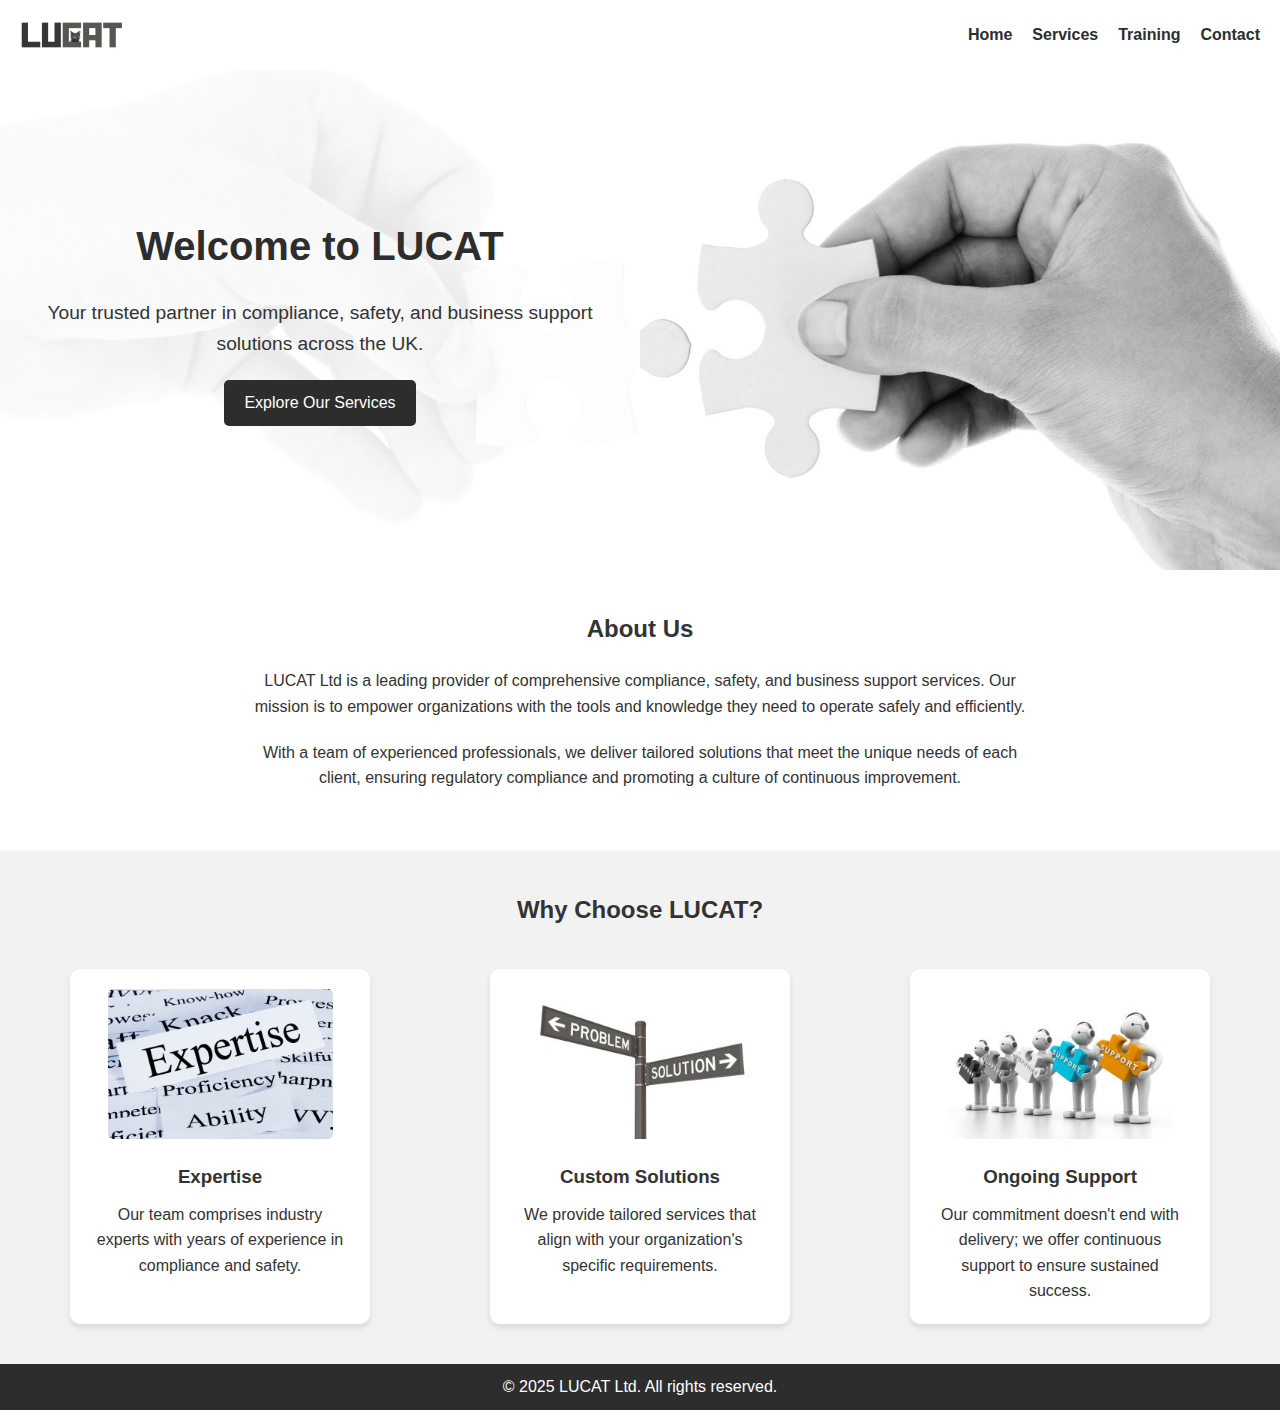
<file: index.html>
<!DOCTYPE html>
<html lang="en">
<head>
  <meta charset="UTF-8" />
  <meta name="viewport" content="width=device-width, initial-scale=1.0" />
  <title>LUCAT Ltd</title>
  <link rel="stylesheet" href="style.css" />
  <link rel="icon" type="image/png" href="images/favicon.png" />
</head>
<body>
  <header>
    <img src="images/LUCATlogo.png" alt="LUCAT Logo" class="logo" />
    <div class="menu-toggle" id="menu-toggle">☰</div>
    <nav>
      <ul id="menu">
        <li><a href="/">Home</a></li>
        <li><a href="services">Services</a></li>
        <li><a href="training">Training</a></li>
        <li><a href="contact">Contact</a></li>
      </ul>
    </nav>
  </header>

  <main>
    <!-- Hero Section -->
    <section class="hero">
      <div class="hero-overlay">
        <div class="hero-content">
          <h1>Welcome to LUCAT</h1>
          <p>Your trusted partner in compliance, safety, and business support solutions across the UK.</p>
          <a href="services.html" class="btn">Explore Our Services</a>
        </div>
      </div>
    </section>

    <!-- About Section -->
    <section class="about">
      <h2>About Us</h2>
      <p>LUCAT Ltd is a leading provider of comprehensive compliance, safety, and business support services. Our mission is to empower organizations with the tools and knowledge they need to operate safely and efficiently.</p>
      <p>With a team of experienced professionals, we deliver tailored solutions that meet the unique needs of each client, ensuring regulatory compliance and promoting a culture of continuous improvement.</p>
    </section>

    <!-- Features Section -->
    <section class="features">
      <h2>Why Choose LUCAT?</h2>
      <div class="feature-cards">
        <div class="card">
          <img src="images/expertise.jpg" alt="Expertise" />
          <h3>Expertise</h3>
          <p>Our team comprises industry experts with years of experience in compliance and safety.</p>
        </div>
        <div class="card">
          <img src="images/custom-solutions.jpg" alt="Custom Solutions" />
          <h3>Custom Solutions</h3>
          <p>We provide tailored services that align with your organization's specific requirements.</p>
        </div>
        <div class="card">
          <img src="images/support.jpg" alt="Support" />
          <h3>Ongoing Support</h3>
          <p>Our commitment doesn't end with delivery; we offer continuous support to ensure sustained success.</p>
        </div>
      </div>
    </section>
  </main>

  <footer>
    <p>&copy; 2025 LUCAT Ltd. All rights reserved.</p>
  </footer>

  <script src="script.js"></script>
</body>
</html>
</file>
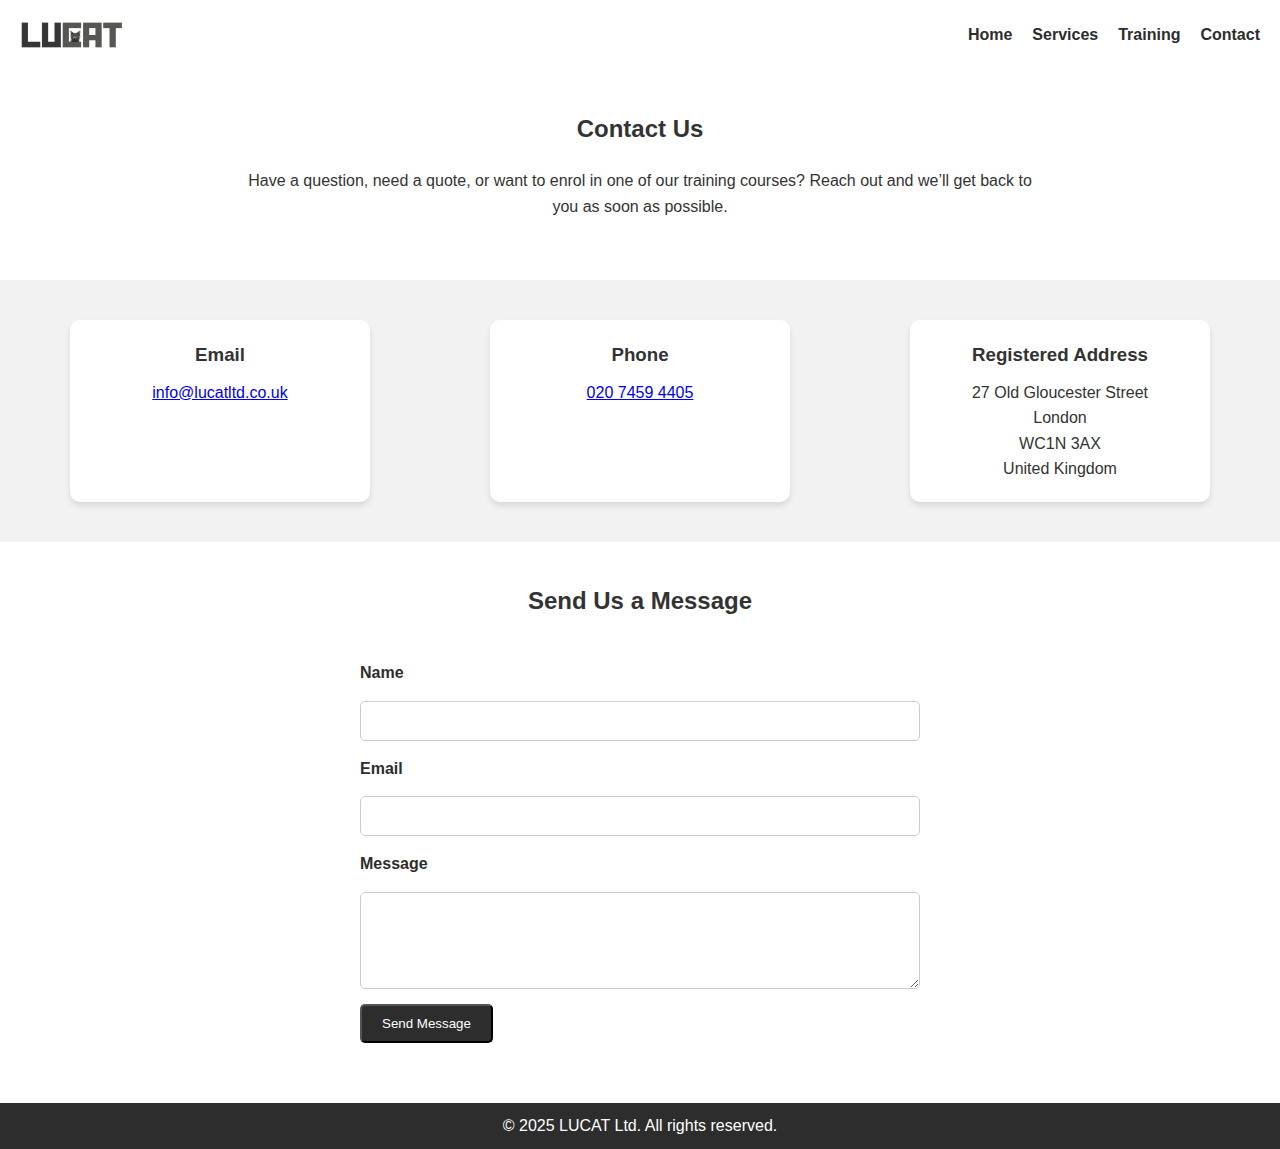
<file: contact.html>
<!DOCTYPE html>
<html lang="en">
<head>
  <meta charset="UTF-8" />
  <meta name="viewport" content="width=device-width, initial-scale=1.0" />
  <title>Contact - LUCAT</title>
  <link rel="stylesheet" href="style.css" />
  <link rel="icon" type="image/png" href="images/favicon.png" />
</head>
<body>
  <header>
    <img src="images/LUCATlogo.png" alt="LUCAT Logo" class="logo" />
    <div class="menu-toggle" id="menu-toggle">☰</div>
    <nav>
      <ul id="menu">
        <li><a href="/">Home</a></li>
        <li><a href="services">Services</a></li>
        <li><a href="training">Training</a></li>
        <li><a href="contact">Contact</a></li>
      </ul>
    </nav>
  </header>

  <main>
    <section class="about">
      <h2>Contact Us</h2>
      <p>Have a question, need a quote, or want to enrol in one of our training courses? Reach out and we’ll get back to you as soon as possible.</p>
    </section>

    <section class="features">
      <div class="feature-cards">

        <!-- Contact Card -->
        <div class="card">
          <h3>Email</h3>
          <p><a href="mailto:info@lucatltd.co.uk">info@lucatltd.co.uk</a></p>
        </div>

        <div class="card">
          <h3>Phone</h3>
          <p><a href="tel:02074594405">020 7459 4405</a></p>
        </div>

        <div class="card">
          <h3>Registered Address</h3>
          <p>
            27 Old Gloucester Street<br />
            London<br />
            WC1N 3AX<br />
            United Kingdom
          </p>
        </div>

      </div>
    </section>

    <section class="about">
      <h2>Send Us a Message</h2>
      <form class="contact-form">
        <label for="name">Name</label>
        <input type="text" id="name" name="name" required />

        <label for="email">Email</label>
        <input type="email" id="email" name="email" required />

        <label for="message">Message</label>
        <textarea id="message" name="message" rows="5" required></textarea>

        <button type="submit" class="btn">Send Message</button>
      </form>
    </section>
  </main>

  <footer>
    <p>&copy; 2025 LUCAT Ltd. All rights reserved.</p>
  </footer>

  <script src="script.js"></script>
</body>
</html>
</file>
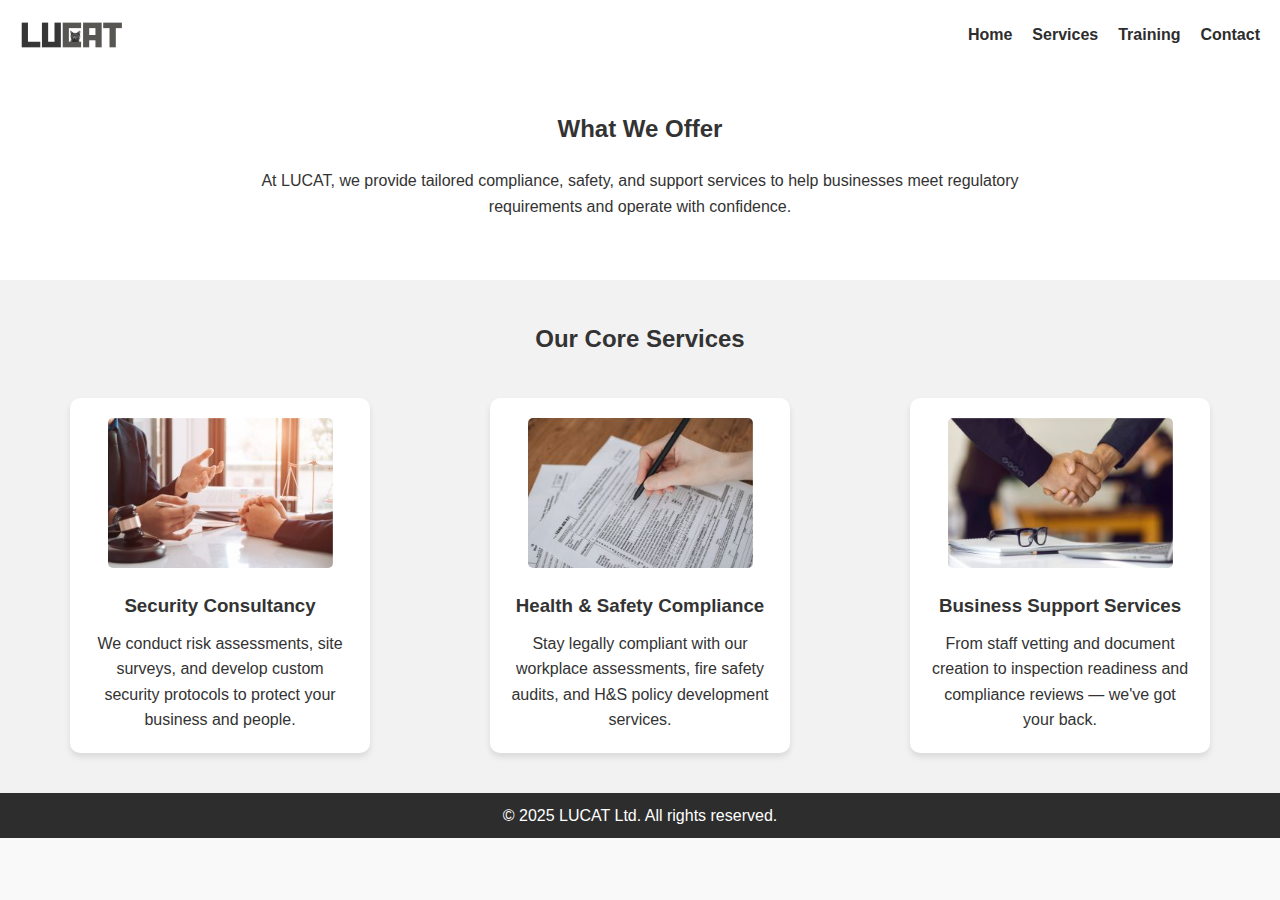
<file: services.html>
<!DOCTYPE html>
<html lang="en">
<head>
  <meta charset="UTF-8" />
  <meta name="viewport" content="width=device-width, initial-scale=1.0" />
  <title>Services - LUCAT Ltd</title>
  <link rel="stylesheet" href="style.css" />
  <link rel="icon" type="image/png" href="images/favicon.png" />
</head>
<body>
  <header>
    <img src="images/LUCATlogo.png" alt="LUCAT Logo" class="logo" />
    <div class="menu-toggle" id="menu-toggle">☰</div>
    <nav>
      <ul id="menu">
        <li><a href="/">Home</a></li>
        <li><a href="services">Services</a></li>
        <li><a href="training">Training</a></li>
        <li><a href="contact">Contact</a></li>
      </ul>
    </nav>
  </header>

  <main>
    <section class="about">
      <h2>What We Offer</h2>
      <p>At LUCAT, we provide tailored compliance, safety, and support services to help businesses meet regulatory requirements and operate with confidence.</p>
    </section>

    <section class="features">
      <h2>Our Core Services</h2>
      <div class="feature-cards">

        <!-- Service 1 -->
        <div class="card">
          <img src="images/security-consultancy.jpg" alt="Security Consultancy" />
          <h3>Security Consultancy</h3>
          <p>We conduct risk assessments, site surveys, and develop custom security protocols to protect your business and people.</p>
        </div>

        <!-- Service 2 -->
        <div class="card">
          <img src="images/health-safety.jpg" alt="Health & Safety" />
          <h3>Health & Safety Compliance</h3>
          <p>Stay legally compliant with our workplace assessments, fire safety audits, and H&S policy development services.</p>
        </div>

        <!-- Service 3 -->
        <div class="card">
          <img src="images/business-support.jpg" alt="Business Support" />
          <h3>Business Support Services</h3>
          <p>From staff vetting and document creation to inspection readiness and compliance reviews — we've got your back.</p>
        </div>

      </div>
    </section>
  </main>

  <footer>
    <p>&copy; 2025 LUCAT Ltd. All rights reserved.</p>
  </footer>

  <script src="script.js"></script>
</body>
</html>
</file>
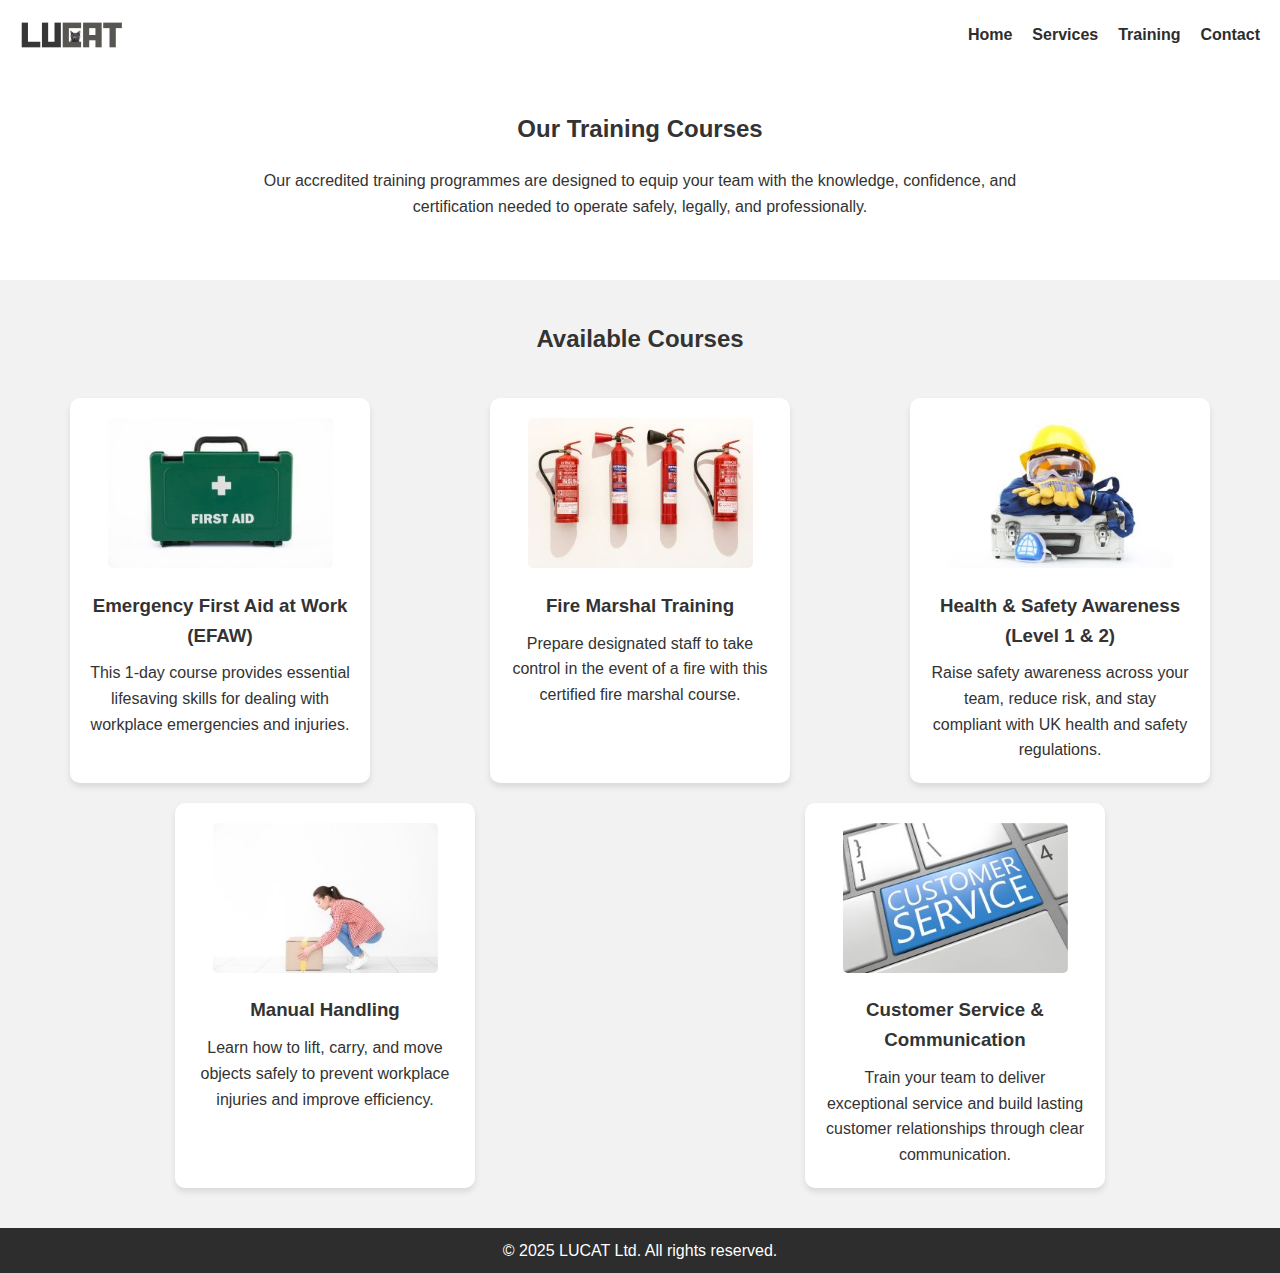
<file: training.html>
<!DOCTYPE html>
<html lang="en">
<head>
  <meta charset="UTF-8" />
  <meta name="viewport" content="width=device-width, initial-scale=1.0" />
  <title>Training - LUCAT Ltd</title>
  <link rel="stylesheet" href="style.css" />
  <link rel="icon" type="image/png" href="images/favicon.png" />
</head>
<body>
  <header>
    <img src="images/LUCATlogo.png" alt="LUCAT Logo" class="logo" />
    <div class="menu-toggle" id="menu-toggle">☰</div>
    <nav>
      <ul id="menu">
        <li><a href="/">Home</a></li>
        <li><a href="services">Services</a></li>
        <li><a href="training">Training</a></li>
        <li><a href="contact">Contact</a></li>
      </ul>
    </nav>
  </header>

  <main>
    <section class="about">
      <h2>Our Training Courses</h2>
      <p>Our accredited training programmes are designed to equip your team with the knowledge, confidence, and certification needed to operate safely, legally, and professionally.</p>
    </section>

    <section class="features">
      <h2>Available Courses</h2>
      <div class="feature-cards">

        <!-- Course 1 -->
        <div class="card">
          <img src="images/first-aid.jpg" alt="Emergency First Aid at Work" />
          <h3>Emergency First Aid at Work (EFAW)</h3>
          <p>This 1-day course provides essential lifesaving skills for dealing with workplace emergencies and injuries.</p>
        </div>

        <!-- Course 2 -->
        <div class="card">
          <img src="images/fire-marshal.jpg" alt="Fire Marshal Training" />
          <h3>Fire Marshal Training</h3>
          <p>Prepare designated staff to take control in the event of a fire with this certified fire marshal course.</p>
        </div>

        <!-- Course 3 -->
        <div class="card">
          <img src="images/health-safety-training.jpg" alt="Health & Safety" />
          <h3>Health & Safety Awareness (Level 1 & 2)</h3>
          <p>Raise safety awareness across your team, reduce risk, and stay compliant with UK health and safety regulations.</p>
        </div>

        <!-- Course 4 -->
        <div class="card">
          <img src="images/manual-handling.jpg" alt="Manual Handling" />
          <h3>Manual Handling</h3>
          <p>Learn how to lift, carry, and move objects safely to prevent workplace injuries and improve efficiency.</p>
        </div>

        <!-- Course 5 -->
        <div class="card">
          <img src="images/customer-service.jpg" alt="Customer Service" />
          <h3>Customer Service & Communication</h3>
          <p>Train your team to deliver exceptional service and build lasting customer relationships through clear communication.</p>
        </div>

      </div>
    </section>
  </main>

  <footer>
    <p>&copy; 2025 LUCAT Ltd. All rights reserved.</p>
  </footer>

  <script src="script.js"></script>
</body>
</html>
</file>
<file: style.css>
/* Reset and base styles */
* {
  margin: 0;
  padding: 0;
  box-sizing: border-box;
}

body {
  font-family: 'Segoe UI', Tahoma, Geneva, Verdana, sans-serif;
  line-height: 1.6;
  color: #333;
  background-color: #f9f9f9;
}

/* Header */
header {
  background-color: #ffffff;
  padding: 20px;
  display: flex;
  align-items: center;
  justify-content: space-between;
  box-shadow: 0 2px 5px rgba(0, 0, 0, 0.05);
}

.logo {
  height: 30px;
}

nav ul {
  list-style: none;
  display: flex;
  gap: 20px;
}

nav ul li a {
  color: #2d2d2d;
  text-decoration: none;
  font-weight: bold;
  transition: color 0.3s ease;
}

nav ul li a.active,
nav ul li a:hover {
  color: #555;
  text-decoration: underline;
}

/* Hero Section */
.hero {
  display: flex;
  align-items: center;
  justify-content: flex-start;
  height: 500px;
  background-image: url('images/hero-image.jpg'); /* Use your real image name */
  background-size: cover;
  background-position: center;
  background-repeat: no-repeat;
  position: relative;
}

.hero-overlay {
  background-color: rgba(255, 255, 255, 0.9); /* White overlay */
  width: 50%;
  height: 100%;
  display: flex;
  align-items: center;
  justify-content: center;
}

.hero-content {
  text-align: center;
  padding: 40px;
  animation: fadeInUp 1s ease-in-out;
}

.hero-content h1 {
  font-size: 2.5em;
  margin-bottom: 20px;
  color: #2d2d2d;
}

.hero-content p {
  font-size: 1.2em;
  margin-bottom: 20px;
  color: #333;
}

.btn {
  display: inline-block;
  padding: 10px 20px;
  background-color: #2d2d2d;
  color: #fff;
  text-decoration: none;
  border-radius: 5px;
  transition: background-color 0.3s ease;
}

.btn:hover {
  background-color: #444;
}

/* About Section */
.about {
  padding: 40px 20px;
  background-color: #ffffff;
  animation: fadeIn 1s ease-in-out;
}

.about h2 {
  text-align: center;
  margin-bottom: 20px;
}

.about p {
  max-width: 800px;
  margin: 0 auto 20px auto;
  text-align: center;
}

/* Features Section */
.features {
  padding: 40px 20px;
  background-color: #f2f2f2;
  animation: fadeIn 1s ease-in-out;
}

.features h2 {
  text-align: center;
  margin-bottom: 40px;
}

.feature-cards {
  display: flex;
  justify-content: space-around;
  flex-wrap: wrap;
  gap: 20px;
}

.card {
  background-color: #fff;
  padding: 20px;
  border-radius: 10px;
  width: 300px;
  text-align: center;
  box-shadow: 0 4px 6px rgba(0, 0, 0, 0.1);
  transition: transform 0.3s ease;
}

.card:hover {
  transform: translateY(-5px);
}

.card img {
  height: 150px;
  margin-bottom: 15px;
  border-radius: 5px;
  object-fit: cover;
}

.card h3 {
  margin-bottom: 10px;
}

/* Footer */
footer {
  background-color: #2d2d2d;
  color: #fff;
  text-align: center;
  padding: 10px;
}

/* Animations */
@keyframes fadeIn {
  0% { opacity: 0; transform: translateY(20px); }
  100% { opacity: 1; transform: translateY(0); }
}

@keyframes fadeInUp {
  from {
    opacity: 0;
    transform: translateY(30px);
  }
  to {
    opacity: 1;
    transform: translateY(0);
  }
}

.contact-form {
  max-width: 600px;
  margin: 0 auto;
  display: flex;
  flex-direction: column;
  gap: 15px;
  padding: 20px;
  background-color: #fff;
  border-radius: 10px;
}

.contact-form label {
  font-weight: bold;
  color: #2d2d2d;
}

.contact-form input,
.contact-form textarea {
  padding: 10px;
  border: 1px solid #ccc;
  border-radius: 5px;
  font-size: 1em;
}

.contact-form button {
  align-self: flex-start;
}

.menu-toggle {
    display: none;
}

/* Responsive Styles */
@media (max-width: 768px) {
  .menu-toggle {
    display: block;
    font-size: 28px;
    cursor: pointer;
    color: #2d2d2d;
    margin-left: auto;
  }

  nav ul {
    flex-direction: column;
    position: absolute;
    top: 70px;
    left: 0;
    right: 0;
    background-color: #fff;
    padding: 20px;
    display: none;
    z-index: 1000;
    box-shadow: 0 2px 6px rgba(0, 0, 0, 0.1);
  }

  nav ul.show {
    display: flex;
  }

  nav ul li {
    text-align: center;
  }

  nav ul li a {
    padding: 10px 0;
    color: #2d2d2d;
  }

  header {
    flex-wrap: wrap;
  }

  .hero {
    flex-direction: column;
    background-position: right center;
    height: auto;
  }

  .hero-overlay {
    width: 100%;
    padding: 40px 20px;
    background-color: rgba(255, 255, 255, 0.95);
  }

  .hero-content h1 {
    font-size: 2em;
  }

  .feature-cards {
    flex-direction: column;
    align-items: center;
  }

  .card {
    width: 90%;
  }

  .contact-form {
    width: 100%;
    padding: 20px;
  }
}
</file>
